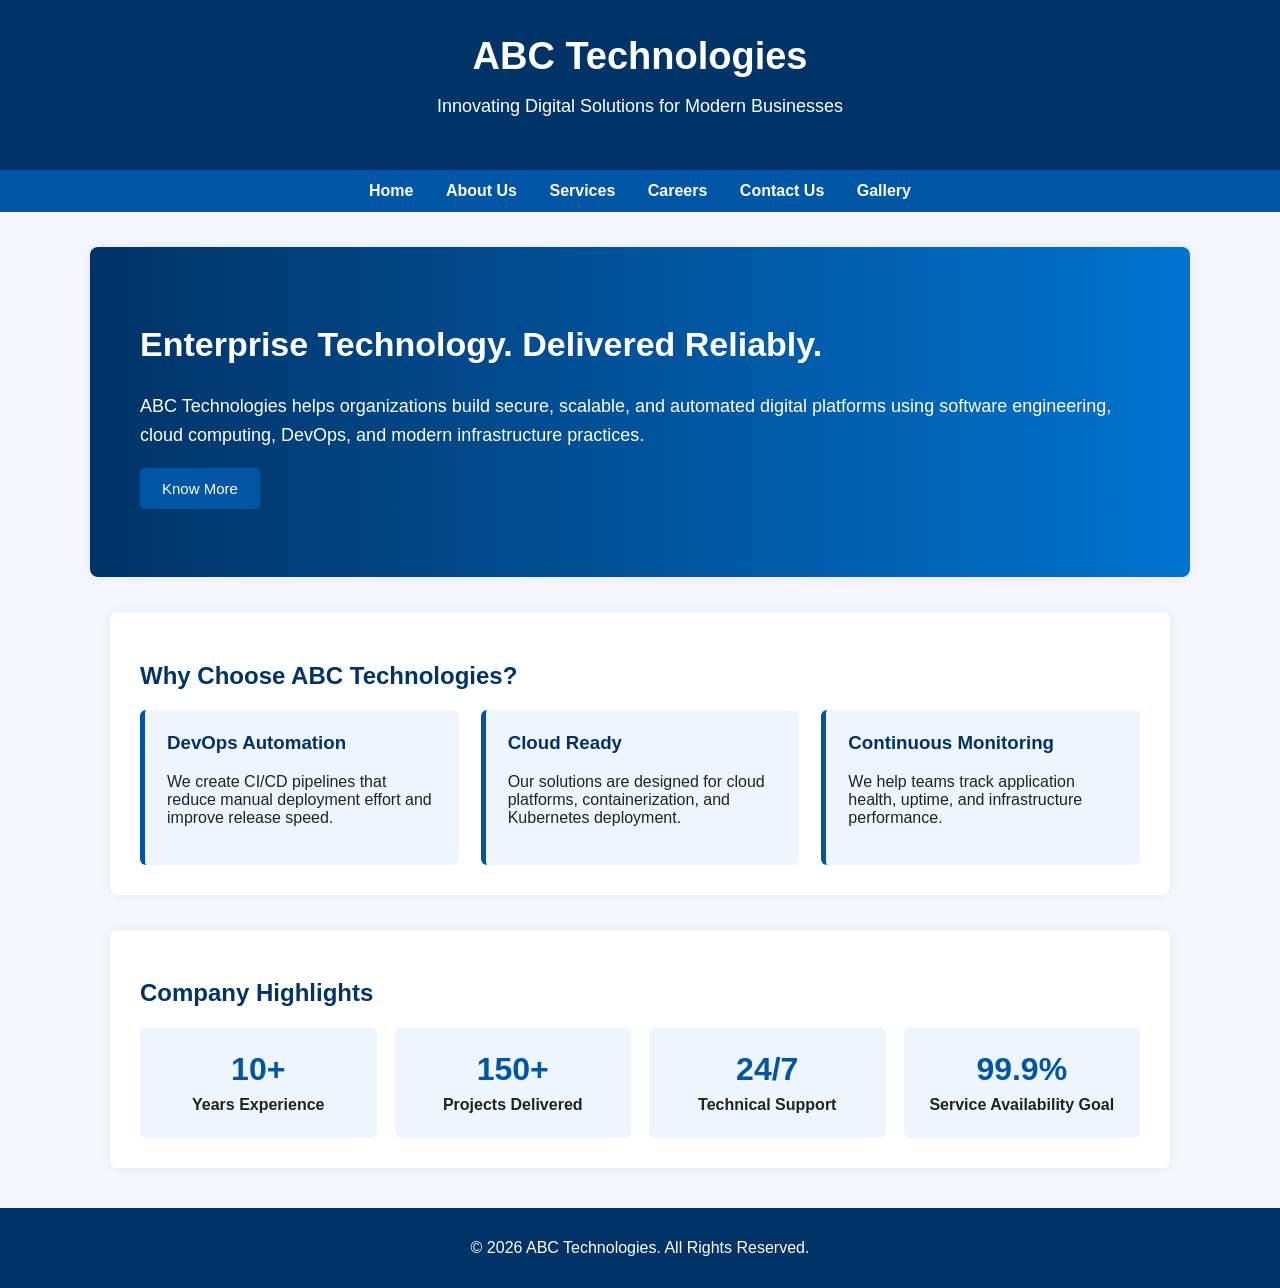
<file: website/index.html>
<!DOCTYPE html>
<html>
<head>
    <title>ABC Technologies - Home</title>
    <link rel="stylesheet" href="css/style.css?v=2">
</head>
<body>
    <header>
        <h1>ABC Technologies</h1>
        <p>Innovating Digital Solutions for Modern Businesses</p>
    </header>

    <nav>
        <a href="index.html">Home</a>
        <a href="about.html">About Us</a>
        <a href="services.html">Services</a>
        <a href="careers.html">Careers</a>
        <a href="contact.html">Contact Us</a>
        <a href="gallery.html">Gallery</a>
    </nav>

    <section class="hero">
        <h2>Enterprise Technology. Delivered Reliably.</h2>
        <p>
            ABC Technologies helps organizations build secure, scalable, and automated
            digital platforms using software engineering, cloud computing, DevOps, and
            modern infrastructure practices.
        </p>
        <button onclick="showMessage()">Know More</button>
        <p id="message"></p>
    </section>

    <section>
        <h2>Why Choose ABC Technologies?</h2>
        <div class="card-grid">
            <div class="card">
                <h3>DevOps Automation</h3>
                <p>We create CI/CD pipelines that reduce manual deployment effort and improve release speed.</p>
            </div>
            <div class="card">
                <h3>Cloud Ready</h3>
                <p>Our solutions are designed for cloud platforms, containerization, and Kubernetes deployment.</p>
            </div>
            <div class="card">
                <h3>Continuous Monitoring</h3>
                <p>We help teams track application health, uptime, and infrastructure performance.</p>
            </div>
        </div>
    </section>

    <section>
        <h2>Company Highlights</h2>
        <div class="stats">
            <div>
                <strong>10+</strong>
                <span>Years Experience</span>
            </div>
            <div>
                <strong>150+</strong>
                <span>Projects Delivered</span>
            </div>
            <div>
                <strong>24/7</strong>
                <span>Technical Support</span>
            </div>
            <div>
                <strong>99.9%</strong>
                <span>Service Availability Goal</span>
            </div>
        </div>
    </section>

    <footer>
        <p>&copy; 2026 ABC Technologies. All Rights Reserved.</p>
    </footer>

    <script src="js/script.js"></script>
</body>
</html>
</file>
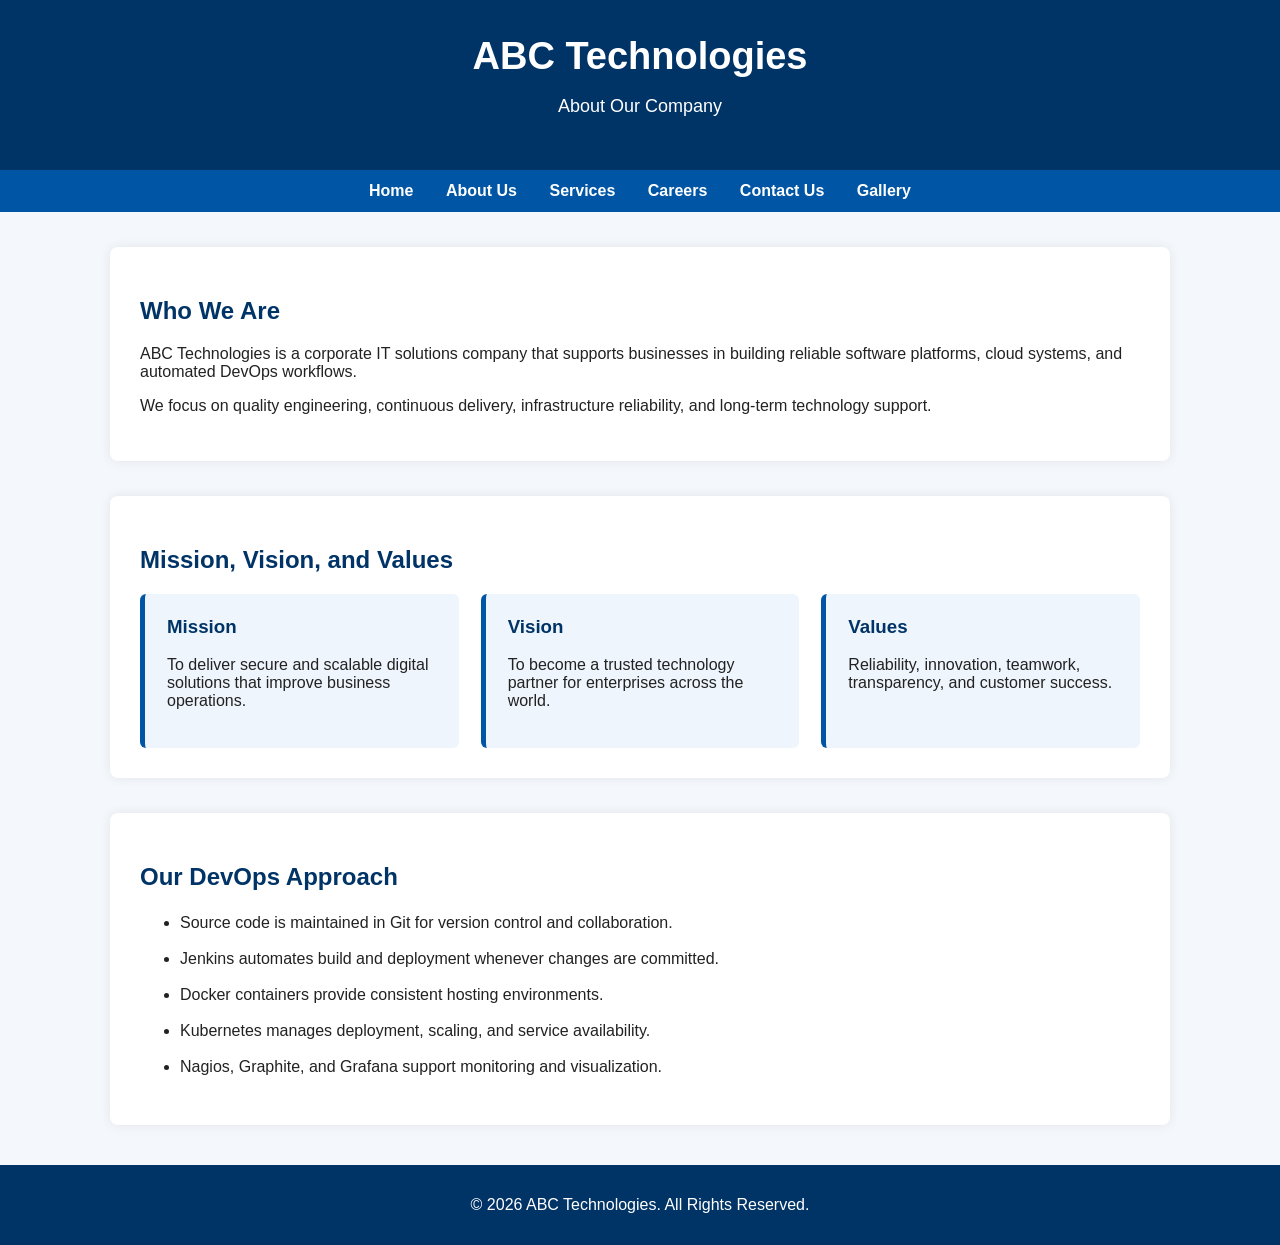
<file: website/about.html>
<!DOCTYPE html>
<html>
<head>
    <title>ABC Technologies - About Us</title>
    <link rel="stylesheet" href="css/style.css?v=2">
</head>
<body>
    <header>
        <h1>ABC Technologies</h1>
        <p>About Our Company</p>
    </header>

    <nav>
        <a href="index.html">Home</a>
        <a href="about.html">About Us</a>
        <a href="services.html">Services</a>
        <a href="careers.html">Careers</a>
        <a href="contact.html">Contact Us</a>
        <a href="gallery.html">Gallery</a>
    </nav>

    <section>
        <h2>Who We Are</h2>
        <p>
            ABC Technologies is a corporate IT solutions company that supports
            businesses in building reliable software platforms, cloud systems, and
            automated DevOps workflows.
        </p>
        <p>
            We focus on quality engineering, continuous delivery, infrastructure
            reliability, and long-term technology support.
        </p>
    </section>

    <section>
        <h2>Mission, Vision, and Values</h2>
        <div class="card-grid">
            <div class="card">
                <h3>Mission</h3>
                <p>To deliver secure and scalable digital solutions that improve business operations.</p>
            </div>
            <div class="card">
                <h3>Vision</h3>
                <p>To become a trusted technology partner for enterprises across the world.</p>
            </div>
            <div class="card">
                <h3>Values</h3>
                <p>Reliability, innovation, teamwork, transparency, and customer success.</p>
            </div>
        </div>
    </section>

    <section>
        <h2>Our DevOps Approach</h2>
        <ul class="info-list">
            <li>Source code is maintained in Git for version control and collaboration.</li>
            <li>Jenkins automates build and deployment whenever changes are committed.</li>
            <li>Docker containers provide consistent hosting environments.</li>
            <li>Kubernetes manages deployment, scaling, and service availability.</li>
            <li>Nagios, Graphite, and Grafana support monitoring and visualization.</li>
        </ul>
    </section>

    <footer>
        <p>&copy; 2026 ABC Technologies. All Rights Reserved.</p>
    </footer>
</body>
</html>
</file>
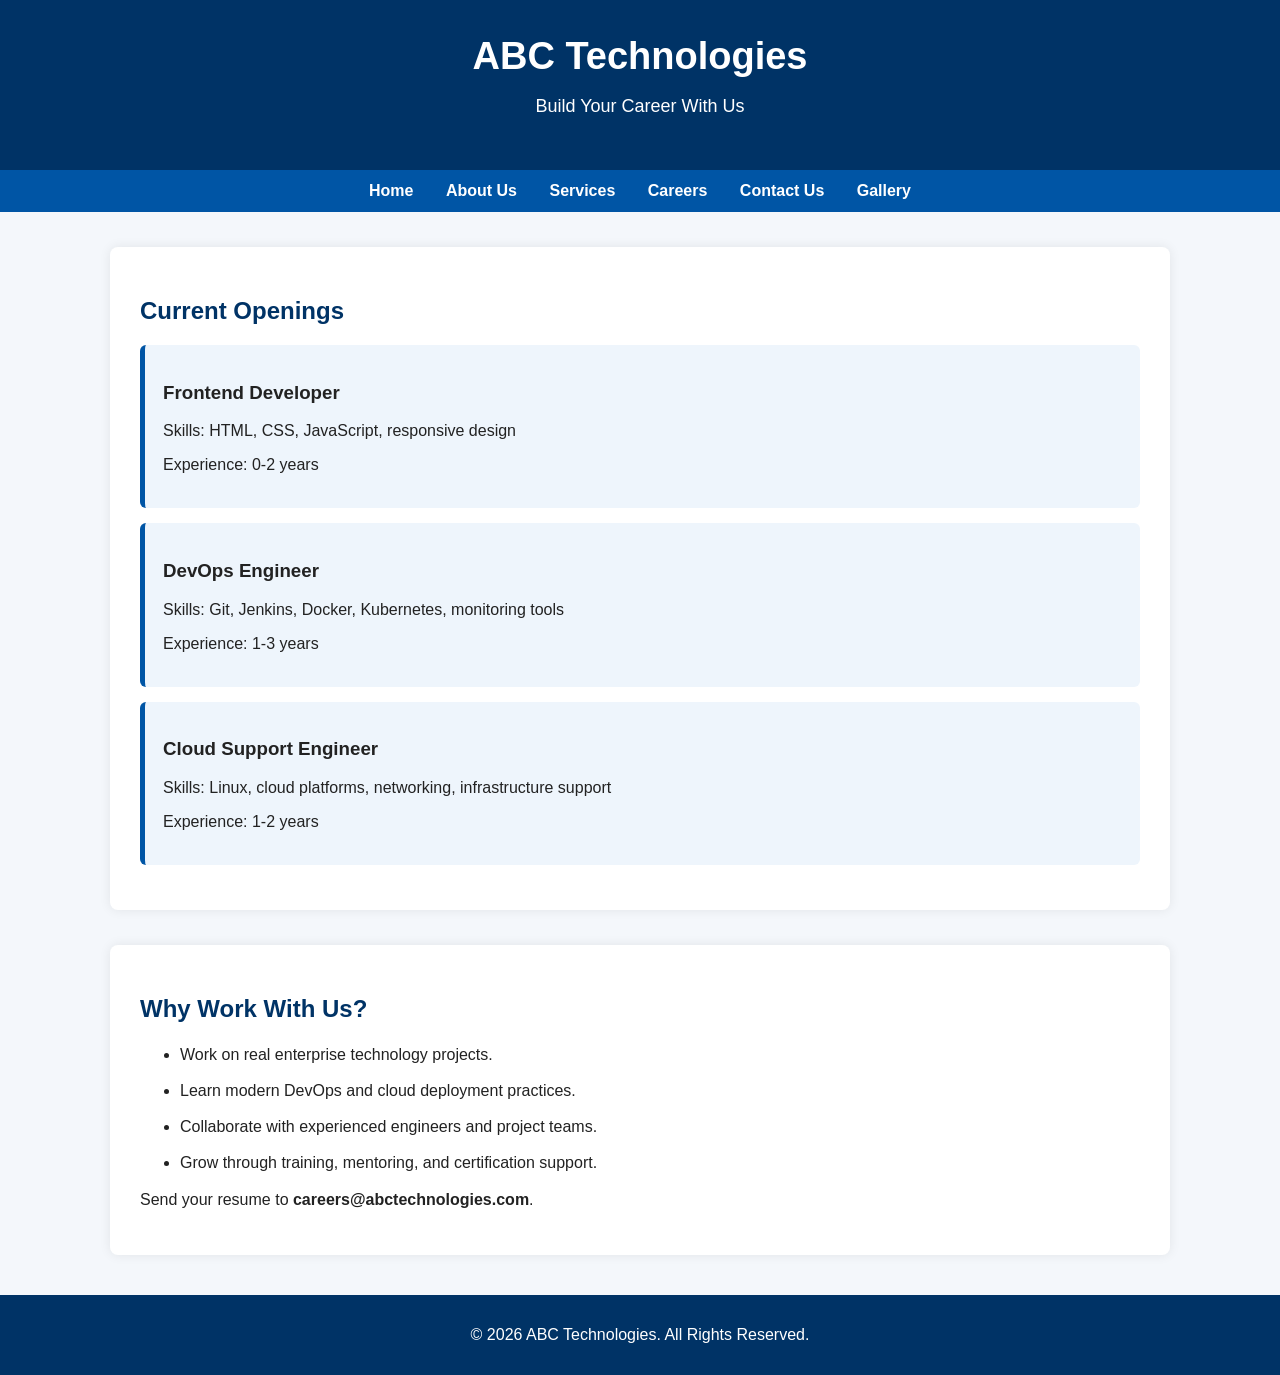
<file: website/careers.html>
<!DOCTYPE html>
<html>
<head>
    <title>ABC Technologies - Careers</title>
    <link rel="stylesheet" href="css/style.css?v=2">
</head>
<body>
    <header>
        <h1>ABC Technologies</h1>
        <p>Build Your Career With Us</p>
    </header>

    <nav>
        <a href="index.html">Home</a>
        <a href="about.html">About Us</a>
        <a href="services.html">Services</a>
        <a href="careers.html">Careers</a>
        <a href="contact.html">Contact Us</a>
        <a href="gallery.html">Gallery</a>
    </nav>

    <section>
        <h2>Current Openings</h2>

        <div class="job-box">
            <h3>Frontend Developer</h3>
            <p>Skills: HTML, CSS, JavaScript, responsive design</p>
            <p>Experience: 0-2 years</p>
        </div>

        <div class="job-box">
            <h3>DevOps Engineer</h3>
            <p>Skills: Git, Jenkins, Docker, Kubernetes, monitoring tools</p>
            <p>Experience: 1-3 years</p>
        </div>

        <div class="job-box">
            <h3>Cloud Support Engineer</h3>
            <p>Skills: Linux, cloud platforms, networking, infrastructure support</p>
            <p>Experience: 1-2 years</p>
        </div>
    </section>

    <section>
        <h2>Why Work With Us?</h2>
        <ul class="info-list">
            <li>Work on real enterprise technology projects.</li>
            <li>Learn modern DevOps and cloud deployment practices.</li>
            <li>Collaborate with experienced engineers and project teams.</li>
            <li>Grow through training, mentoring, and certification support.</li>
        </ul>
        <p>
            Send your resume to <strong>careers@abctechnologies.com</strong>.
        </p>
    </section>

    <footer>
        <p>&copy; 2026 ABC Technologies. All Rights Reserved.</p>
    </footer>
</body>
</html>
</file>
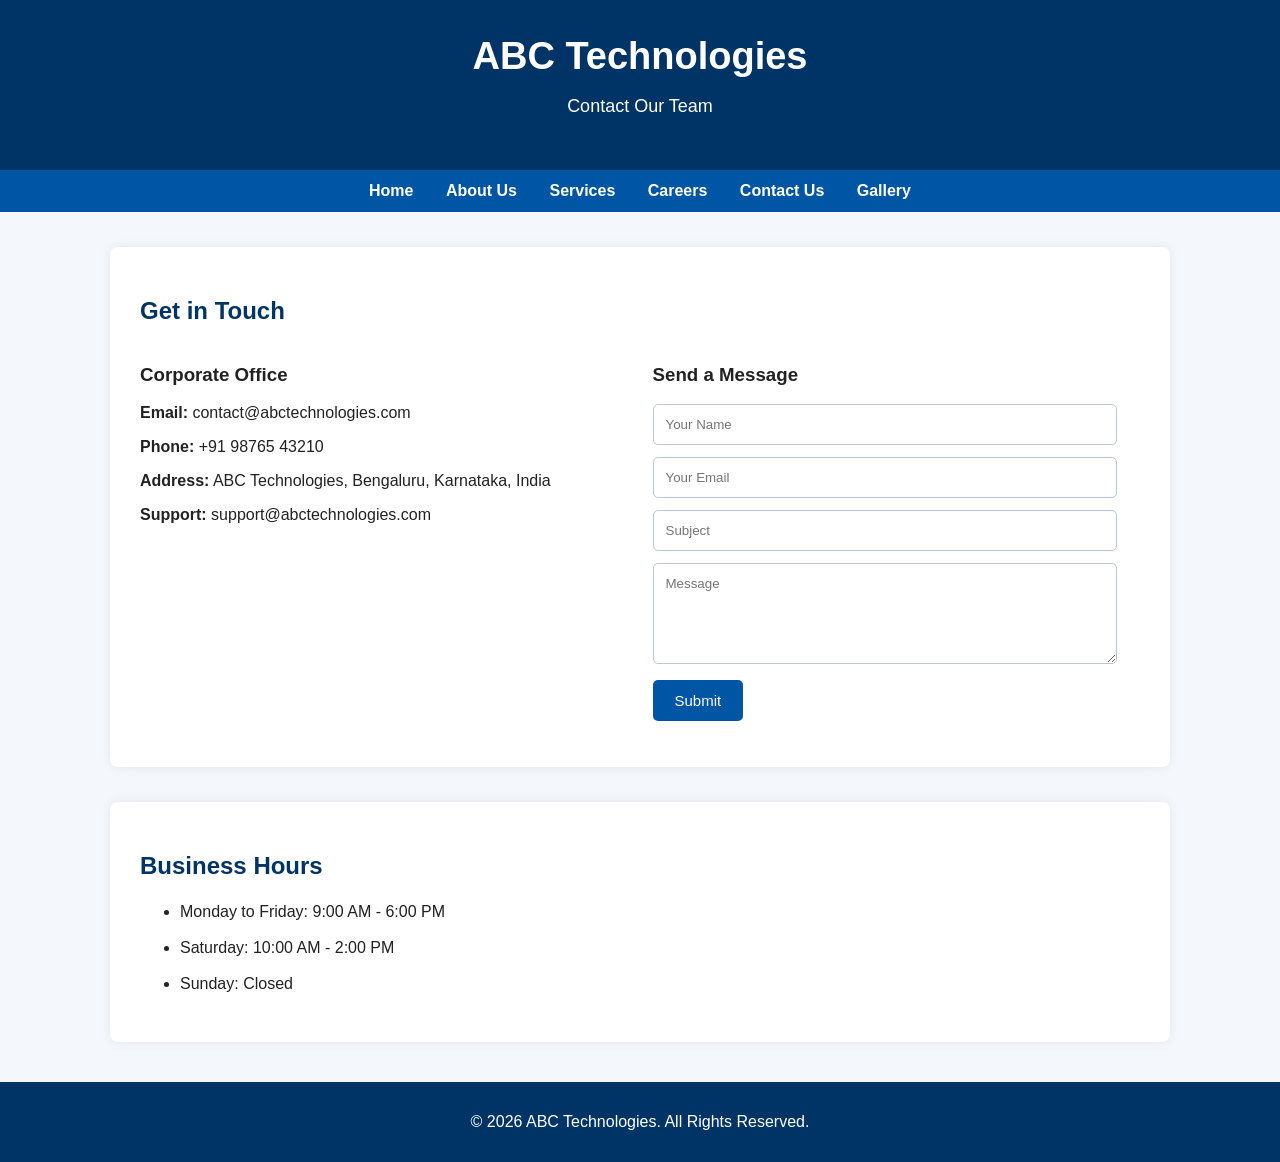
<file: website/contact.html>
<!DOCTYPE html>
<html>
<head>
    <title>ABC Technologies - Contact Us</title>
    <link rel="stylesheet" href="css/style.css?v=2">
</head>
<body>
    <header>
        <h1>ABC Technologies</h1>
        <p>Contact Our Team</p>
    </header>

    <nav>
        <a href="index.html">Home</a>
        <a href="about.html">About Us</a>
        <a href="services.html">Services</a>
        <a href="careers.html">Careers</a>
        <a href="contact.html">Contact Us</a>
        <a href="gallery.html">Gallery</a>
    </nav>

    <section>
        <h2>Get in Touch</h2>
        <div class="contact-grid">
            <div>
                <h3>Corporate Office</h3>
                <p><strong>Email:</strong> contact@abctechnologies.com</p>
                <p><strong>Phone:</strong> +91 98765 43210</p>
                <p><strong>Address:</strong> ABC Technologies, Bengaluru, Karnataka, India</p>
                <p><strong>Support:</strong> support@abctechnologies.com</p>
            </div>

            <div class="contact-form">
                <h3>Send a Message</h3>
                <input type="text" id="name" placeholder="Your Name">
                <input type="email" id="email" placeholder="Your Email">
                <input type="text" id="subject" placeholder="Subject">
                <textarea rows="5" id="userMessage" placeholder="Message"></textarea>
                <button onclick="submitContactForm()">Submit</button>
                <p id="formStatus"></p>
            </div>
        </div>
    </section>

    <section>
        <h2>Business Hours</h2>
        <ul class="info-list">
            <li>Monday to Friday: 9:00 AM - 6:00 PM</li>
            <li>Saturday: 10:00 AM - 2:00 PM</li>
            <li>Sunday: Closed</li>
        </ul>
    </section>

    <footer>
        <p>&copy; 2026 ABC Technologies. All Rights Reserved.</p>
    </footer>
    <script src="js/script.js"></script>
</body>
</html>
</file>
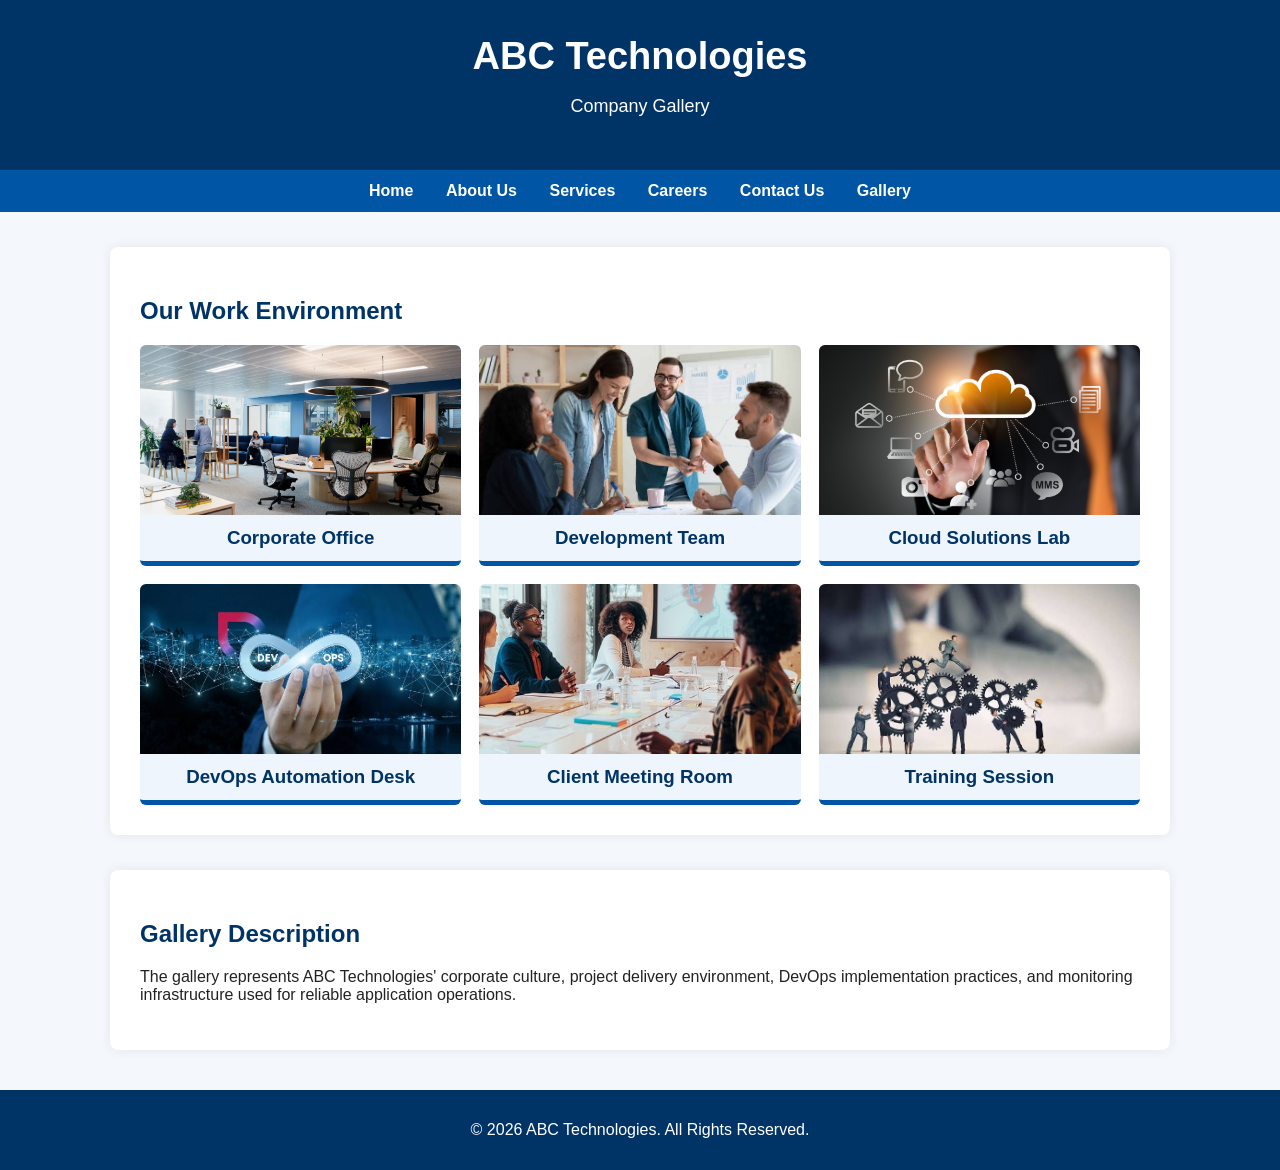
<file: website/gallery.html>
<!DOCTYPE html>
<html>
<head>
    <title>ABC Technologies - Gallery</title>
    <link rel="stylesheet" href="css/style.css?v=2">
</head>
<body>
    <header>
        <h1>ABC Technologies</h1>
        <p>Company Gallery</p>
    </header>

    <nav>
        <a href="index.html">Home</a>
        <a href="about.html">About Us</a>
        <a href="services.html">Services</a>
        <a href="careers.html">Careers</a>
        <a href="contact.html">Contact Us</a>
        <a href="gallery.html">Gallery</a>
    </nav>

    <section>
        <h2>Our Work Environment</h2>
        <div class="image-gallery">
            <div class="image-card">
                <img src="images/office.jpg" alt="Corporate Office">
                <h3>Corporate Office</h3>
            </div>
            <div class="image-card">
                <img src="images/team.jpg" alt="Development Team">
                <h3>Development Team</h3>
            </div>
            <div class="image-card">
                <img src="images/cloud.png" alt="Cloud Solutions Lab">
                <h3>Cloud Solutions Lab</h3>
            </div>
            <div class="image-card">
                <img src="images/devops.jpg" alt="DevOps Automation Desk">
                <h3>DevOps Automation Desk</h3>
            </div>
            <div class="image-card">
                <img src="images/meeting.jpg" alt="Client Meeting Room">
                <h3>Client Meeting Room</h3>
            </div>
            <div class="image-card">
                <img src="images/training.jpg" alt="Training Session">
                <h3>Training Session</h3>
            </div>
        </div>
    </section>

    <section>
        <h2>Gallery Description</h2>
        <p>
            The gallery represents ABC Technologies' corporate culture, project
            delivery environment, DevOps implementation practices, and monitoring
            infrastructure used for reliable application operations.
        </p>
    </section>

    <footer>
        <p>&copy; 2026 ABC Technologies. All Rights Reserved.</p>
    </footer>
</body>
</html>
</file>
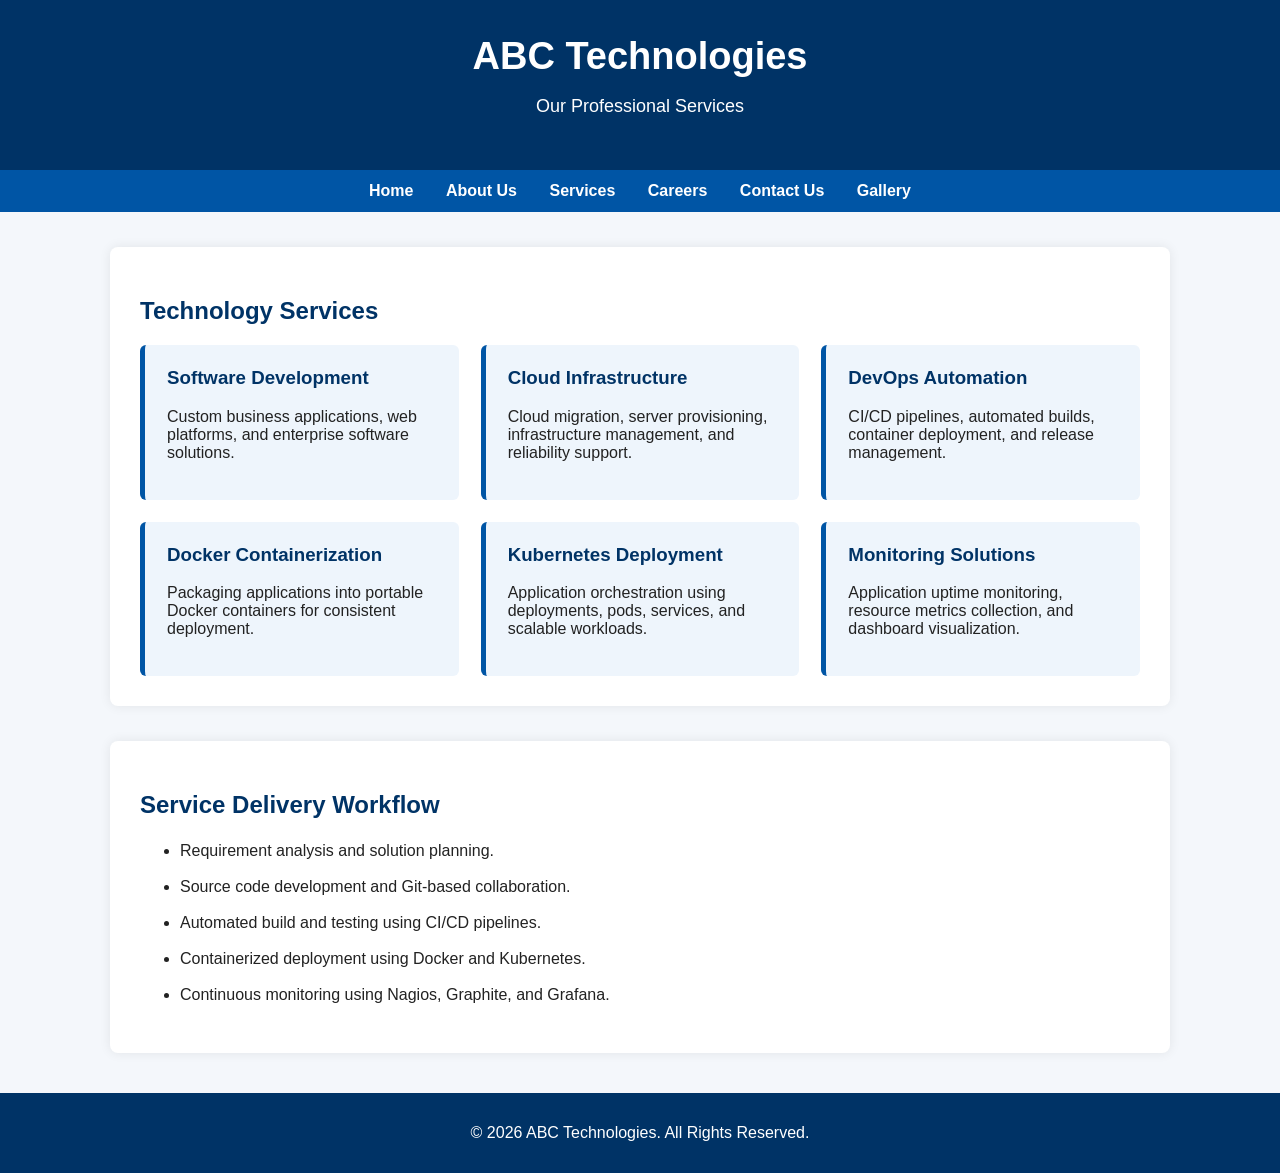
<file: website/services.html>
<!DOCTYPE html>
<html>
<head>
    <title>ABC Technologies - Services</title>
    <link rel="stylesheet" href="css/style.css?v=2">
</head>
<body>
    <header>
        <h1>ABC Technologies</h1>
        <p>Our Professional Services</p>
    </header>

    <nav>
        <a href="index.html">Home</a>
        <a href="about.html">About Us</a>
        <a href="services.html">Services</a>
        <a href="careers.html">Careers</a>
        <a href="contact.html">Contact Us</a>
        <a href="gallery.html">Gallery</a>
    </nav>

    <section>
        <h2>Technology Services</h2>
        <div class="card-grid">
            <div class="card">
                <h3>Software Development</h3>
                <p>Custom business applications, web platforms, and enterprise software solutions.</p>
            </div>
            <div class="card">
                <h3>Cloud Infrastructure</h3>
                <p>Cloud migration, server provisioning, infrastructure management, and reliability support.</p>
            </div>
            <div class="card">
                <h3>DevOps Automation</h3>
                <p>CI/CD pipelines, automated builds, container deployment, and release management.</p>
            </div>
            <div class="card">
                <h3>Docker Containerization</h3>
                <p>Packaging applications into portable Docker containers for consistent deployment.</p>
            </div>
            <div class="card">
                <h3>Kubernetes Deployment</h3>
                <p>Application orchestration using deployments, pods, services, and scalable workloads.</p>
            </div>
            <div class="card">
                <h3>Monitoring Solutions</h3>
                <p>Application uptime monitoring, resource metrics collection, and dashboard visualization.</p>
            </div>
        </div>
    </section>

    <section>
        <h2>Service Delivery Workflow</h2>
        <ul class="info-list">
            <li>Requirement analysis and solution planning.</li>
            <li>Source code development and Git-based collaboration.</li>
            <li>Automated build and testing using CI/CD pipelines.</li>
            <li>Containerized deployment using Docker and Kubernetes.</li>
            <li>Continuous monitoring using Nagios, Graphite, and Grafana.</li>
        </ul>
    </section>

    <footer>
        <p>&copy; 2026 ABC Technologies. All Rights Reserved.</p>
    </footer>
</body>
</html>
</file>
<file: website/css/style.css>
body {
    margin: 0;
    font-family: Arial, sans-serif;
    background-color: #f4f7fb;
    color: #222;
}

header {
    background-color: #003366;
    color: white;
    text-align: center;
    padding: 35px;
}

header h1 {
    margin: 0;
    font-size: 38px;
}

header p {
    font-size: 18px;
}

nav {
    background-color: #0055a5;
    text-align: center;
    padding: 12px;
    position: sticky;
    top: 0;
}

nav a {
    color: white;
    text-decoration: none;
    margin: 0 14px;
    font-weight: bold;
}

nav a:hover {
    text-decoration: underline;
}

section {
    max-width: 1000px;
    margin: 35px auto;
    background-color: white;
    padding: 30px;
    border-radius: 8px;
    box-shadow: 0 0 12px rgba(0, 0, 0, 0.08);
}

.hero {
    background: linear-gradient(to right, #003366, #0073cf);
    color: white;
    padding: 50px;
}

.hero h2 {
    color: white;
    font-size: 34px;
}

.hero p {
    font-size: 18px;
    line-height: 1.6;
}

h2 {
    color: #003366;
}

button {
    background-color: #0055a5;
    color: white;
    border: none;
    padding: 12px 22px;
    cursor: pointer;
    border-radius: 5px;
    font-size: 15px;
}

button:hover {
    background-color: #003366;
}

.card-grid {
    display: grid;
    grid-template-columns: repeat(3, 1fr);
    gap: 22px;
}

.card {
    background-color: #eef5fc;
    padding: 22px;
    border-left: 5px solid #0055a5;
    border-radius: 6px;
}

.card h3 {
    color: #003366;
    margin-top: 0;
}

.stats {
    display: grid;
    grid-template-columns: repeat(4, 1fr);
    gap: 18px;
}

.stats div {
    background-color: #eef5fc;
    text-align: center;
    padding: 24px;
    border-radius: 6px;
}

.stats strong {
    display: block;
    font-size: 32px;
    color: #0055a5;
}

.stats span {
    display: block;
    margin-top: 8px;
    font-weight: bold;
}

.info-list li {
    margin-bottom: 12px;
    line-height: 1.5;
}

.job-box {
    background-color: #eef5fc;
    padding: 18px;
    border-radius: 6px;
    margin-bottom: 15px;
    border-left: 5px solid #0055a5;
}

.contact-grid {
    display: grid;
    grid-template-columns: 1fr 1fr;
    gap: 25px;
}

.contact-form input,
.contact-form textarea {
    width: 90%;
    padding: 12px;
    margin-bottom: 12px;
    border: 1px solid #b8c7d9;
    border-radius: 5px;
    font-family: Arial, sans-serif;
}

.gallery {
    display: grid;
    grid-template-columns: repeat(3, 1fr);
    gap: 18px;
}

.gallery div {
    background-color: #e8eef7;
    padding: 45px 20px;
    text-align: center;
    border-radius: 6px;
    font-weight: bold;
    border-bottom: 5px solid #0055a5;
}

.image-gallery {
    display: grid;
    grid-template-columns: repeat(3, 1fr);
    gap: 18px;
}

.image-card {
    background-color: #eef5fc;
    border-radius: 6px;
    overflow: hidden;
    border-bottom: 5px solid #0055a5;
    text-align: center;
}

.image-card img {
    width: 100%;
    max-width: 100%;
    height: 170px;
    object-fit: cover;
    display: block;
}

.image-card {
    max-width: 100%;
}

.image-card h3 {
    color: #003366;
    padding: 12px;
    margin: 0;
}

footer {
    background-color: #003366;
    color: white;
    text-align: center;
    padding: 15px;
    margin-top: 40px;
}

@media (max-width: 768px) {
    .card-grid,
    .stats,
    .contact-grid,
    .image-gallery {
        grid-template-columns: 1fr;
    }
    .gallery {
        grid-template-columns: 1fr;
    }

    nav a {
        display: inline-block;
        margin: 6px;
    }
}
</file>
